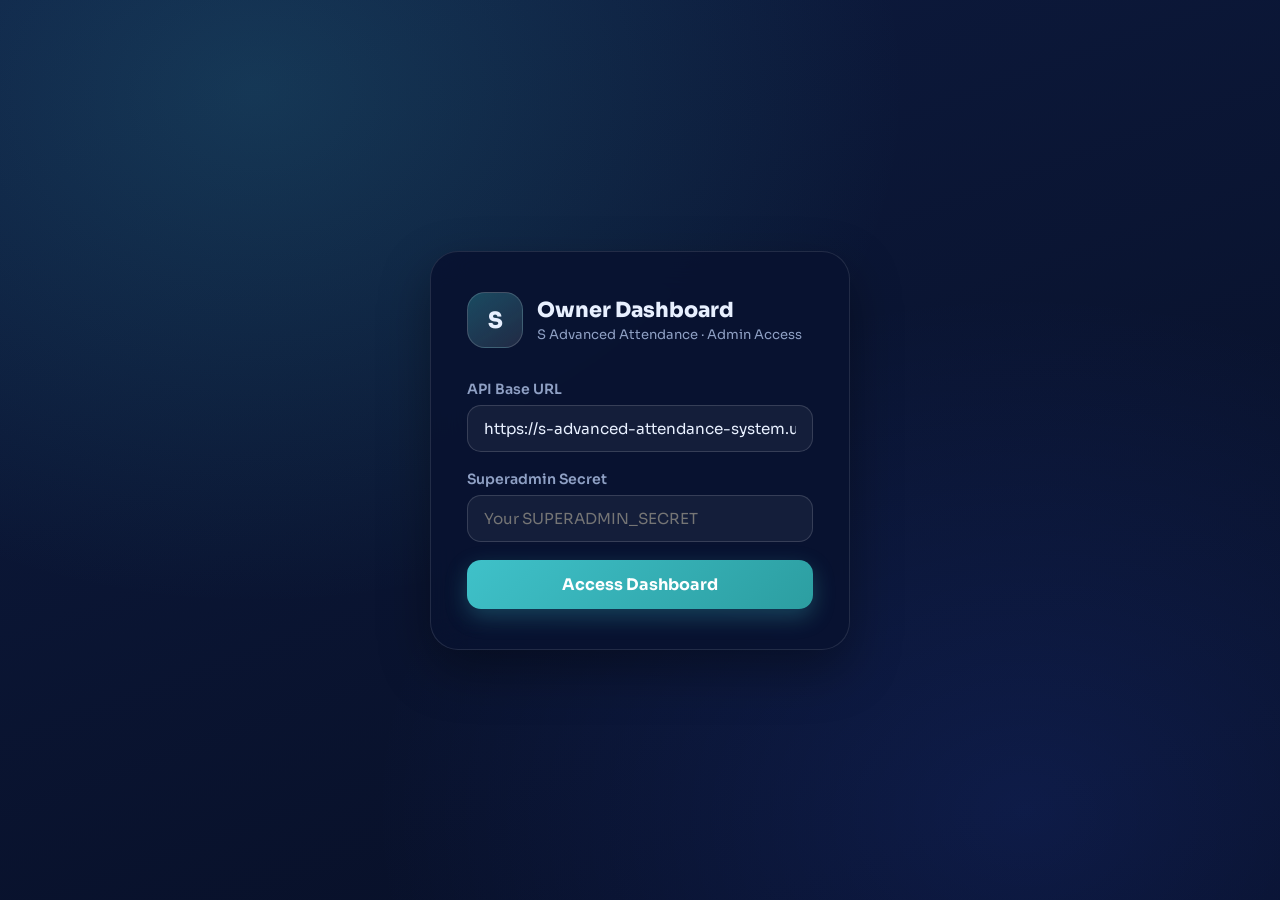
<file: S-Attendance.frontend/admin.html>
<!DOCTYPE html>
<html lang="en">
<head>
  <meta charset="UTF-8" />
  <meta name="viewport" content="width=device-width, initial-scale=1.0" />
  <title>S Attendance · Admin</title>
  <link rel="preconnect" href="https://fonts.googleapis.com" />
  <link rel="preconnect" href="https://fonts.gstatic.com" crossorigin />
  <link href="https://fonts.googleapis.com/css2?family=Sora:wght@400;600;700;800&display=swap" rel="stylesheet" />
  <style>
    :root {
      --bg:      #070e24;
      --surface: rgba(255,255,255,0.07);
      --border:  rgba(255,255,255,0.11);
      --text:    #e8f0ff;
      --muted:   #8fa0c4;
      --accent:  #3fc1c9;
      --green:   #6dd28f;
      --red:     #ff6b6b;
      --yellow:  #ffd166;
      --shadow:  0 20px 50px rgba(0,0,0,0.35);
    }

    *, *::before, *::after { box-sizing: border-box; margin: 0; padding: 0; }

    body {
      font-family: "Sora", system-ui, sans-serif;
      background: radial-gradient(ellipse at 20% 10%, rgba(63,193,201,0.18) 0%, transparent 45%),
                  radial-gradient(ellipse at 80% 90%, rgba(50,95,255,0.15) 0%, transparent 45%),
                  linear-gradient(160deg, #0d1b40 0%, #070e24 100%);
      color: var(--text);
      min-height: 100vh;
    }

    /* ── Login screen ── */
    #login-screen {
      min-height: 100vh;
      display: flex;
      align-items: center;
      justify-content: center;
      padding: 24px;
    }

    .login-card {
      width: min(420px, 100%);
      background: rgba(8,18,48,0.9);
      border: 1px solid var(--border);
      border-radius: 28px;
      padding: 40px 36px;
      box-shadow: var(--shadow);
      backdrop-filter: blur(18px);
      animation: fadeUp .45s ease both;
    }

    @keyframes fadeUp {
      from { opacity:0; transform:translateY(22px); }
      to   { opacity:1; transform:translateY(0); }
    }

    .login-logo {
      display: flex; align-items: center; gap: 14px;
      margin-bottom: 32px;
    }

    .logo-badge {
      width: 56px; height: 56px; border-radius: 18px; flex-shrink: 0;
      background: linear-gradient(145deg, rgba(63,193,201,.32), rgba(255,255,255,.1));
      border: 1px solid rgba(255,255,255,.16);
      display: flex; align-items: center; justify-content: center;
      font-size: 1.4rem; font-weight: 800;
    }

    .login-title   { font-size: 1.3rem; font-weight: 800; }
    .login-sub     { font-size: .82rem; color: var(--muted); margin-top: 3px; }

    .field { display: flex; flex-direction: column; gap: 7px; margin-bottom: 18px; }
    .field label { font-size: .88rem; font-weight: 600; color: var(--muted); }

    input[type="text"], input[type="password"] {
      width: 100%;
      padding: 13px 16px;
      background: rgba(255,255,255,0.05);
      border: 1px solid rgba(255,255,255,0.15);
      border-radius: 14px;
      color: var(--text);
      font-family: inherit;
      font-size: .95rem;
      transition: border-color .2s;
    }
    input:focus { outline: none; border-color: var(--accent); }

    .btn-primary {
      width: 100%; padding: 14px;
      background: linear-gradient(135deg, var(--accent), #2c9ea1);
      border: none; border-radius: 14px; color: white;
      font-family: inherit; font-size: 1rem; font-weight: 700;
      cursor: pointer; transition: transform .2s, box-shadow .2s;
      box-shadow: 0 8px 22px rgba(63,193,201,.28);
    }
    .btn-primary:hover    { transform: translateY(-2px); box-shadow: 0 12px 28px rgba(63,193,201,.38); }
    .btn-primary:disabled { opacity: .55; transform: none; cursor: not-allowed; }

    .login-error {
      margin-top: 14px; padding: 11px 15px;
      background: rgba(255,107,107,.12); border: 1px solid rgba(255,107,107,.3);
      border-radius: 11px; color: var(--red); font-size: .86rem; font-weight: 600;
      text-align: center;
    }

    /* ── Dashboard ── */
    #dashboard { display: none; padding: 28px 20px 48px; max-width: 1200px; margin: 0 auto; }

    /* Top bar */
    .topbar {
      display: flex; align-items: center; justify-content: space-between;
      flex-wrap: wrap; gap: 14px;
      padding: 18px 26px;
      background: var(--surface); border: 1px solid var(--border);
      border-radius: 22px; margin-bottom: 26px;
      box-shadow: var(--shadow);
    }

    .topbar-left { display: flex; align-items: center; gap: 14px; }

    .topbar h1 {
      font-size: clamp(1.1rem, 2.5vw, 1.55rem);
      font-weight: 800;
      background: linear-gradient(135deg, #fff, var(--accent));
      -webkit-background-clip: text; -webkit-text-fill-color: transparent;
      background-clip: text;
    }

    .topbar-sub { font-size: .78rem; color: var(--muted); margin-top: 2px; }

    .btn-sm {
      padding: 9px 16px; border: none; border-radius: 10px;
      font-family: inherit; font-size: .84rem; font-weight: 700;
      cursor: pointer; transition: opacity .2s, transform .15s;
    }
    .btn-sm:hover { transform: translateY(-1px); }

    .btn-refresh { background: rgba(63,193,201,.18); color: var(--accent); border: 1px solid rgba(63,193,201,.3); }
    .btn-logout  { background: rgba(255,107,107,.15); color: var(--red);    border: 1px solid rgba(255,107,107,.3); }

    /* Stat cards */
    .stats-grid {
      display: grid;
      grid-template-columns: repeat(auto-fit, minmax(200px, 1fr));
      gap: 16px; margin-bottom: 26px;
    }

    .stat-card {
      background: var(--surface); border: 1px solid var(--border);
      border-radius: 20px; padding: 22px 24px;
      box-shadow: var(--shadow);
      animation: fadeUp .4s ease both;
    }

    .stat-icon  { font-size: 1.6rem; margin-bottom: 10px; }
    .stat-label { font-size: .78rem; font-weight: 600; color: var(--muted); text-transform: uppercase; letter-spacing: .05em; }
    .stat-value { font-size: 2.4rem; font-weight: 800; line-height: 1.1; margin-top: 4px; }
    .stat-value.accent { color: var(--accent); }
    .stat-value.green  { color: var(--green); }
    .stat-value.yellow { color: var(--yellow); }

    .stat-sub   { font-size: .78rem; color: var(--muted); margin-top: 6px; }

    /* Users table */
    .section-card {
      background: var(--surface); border: 1px solid var(--border);
      border-radius: 22px; padding: 22px;
      box-shadow: var(--shadow);
      animation: fadeUp .5s ease both;
    }

    .section-header {
      display: flex; align-items: center; justify-content: space-between;
      flex-wrap: wrap; gap: 10px; margin-bottom: 18px;
    }

    .section-header h2 { font-size: 1.1rem; font-weight: 700; }

    .pill-tag {
      background: rgba(63,193,201,.15); color: var(--accent);
      border: 1px solid rgba(63,193,201,.28); border-radius: 999px;
      padding: 4px 13px; font-size: .8rem; font-weight: 700;
    }

    .search-bar {
      width: 100%; padding: 11px 16px;
      background: rgba(255,255,255,.05); border: 1px solid rgba(255,255,255,.13);
      border-radius: 12px; color: var(--text);
      font-family: inherit; font-size: .9rem;
      margin-bottom: 16px; transition: border-color .2s;
    }
    .search-bar:focus { outline: none; border-color: var(--accent); }

    .table-wrap { overflow-x: auto; border-radius: 14px; border: 1px solid var(--border); }

    table { width: 100%; border-collapse: collapse; min-width: 700px; }
    thead { background: rgba(255,255,255,.05); }
    th { padding: 12px 16px; text-align: left; font-size: .78rem; font-weight: 700; color: var(--muted); text-transform: uppercase; letter-spacing: .05em; }
    td { padding: 13px 16px; font-size: .88rem; border-top: 1px solid rgba(255,255,255,.06); }
    tbody tr { transition: background .15s; }
    tbody tr:hover { background: rgba(255,255,255,.04); }

    .badge-company {
      display: inline-block;
      background: rgba(63,193,201,.14); color: var(--accent);
      border: 1px solid rgba(63,193,201,.25); border-radius: 8px;
      padding: 3px 10px; font-size: .82rem; font-weight: 700;
      max-width: 180px; overflow: hidden; text-overflow: ellipsis; white-space: nowrap;
    }

    .num-badge {
      display: inline-block;
      background: rgba(255,255,255,.08); border-radius: 8px;
      padding: 3px 10px; font-size: .82rem; font-weight: 700;
      min-width: 36px; text-align: center;
    }

    .btn-delete {
      background: rgba(255,107,107,.14); color: var(--red);
      border: 1px solid rgba(255,107,107,.28); border-radius: 9px;
      padding: 6px 13px; font-size: .8rem; font-weight: 700;
      cursor: pointer; font-family: inherit;
      transition: background .15s, transform .15s;
    }
    .btn-delete:hover { background: rgba(255,107,107,.28); transform: scale(1.04); }

    /* Empty / loading states */
    .state-msg {
      text-align: center; padding: 40px 20px;
      color: var(--muted); font-size: .92rem;
    }

    /* Newest user highlight */
    .newest-banner {
      display: flex; align-items: center; gap: 10px;
      background: rgba(109,210,143,.1); border: 1px solid rgba(109,210,143,.25);
      border-radius: 14px; padding: 13px 18px;
      font-size: .86rem; margin-bottom: 24px;
    }
    .newest-banner .icon { font-size: 1.2rem; }
    .newest-banner strong { color: var(--green); }

    /* Toast */
    #toast {
      position: fixed; bottom: 26px; left: 50%;
      transform: translateX(-50%) translateY(0);
      background: rgba(8,18,48,.97); border: 1px solid var(--border);
      border-radius: 13px; padding: 12px 22px;
      font-size: .9rem; font-weight: 600; color: var(--text);
      box-shadow: 0 10px 28px rgba(0,0,0,.4);
      z-index: 9000; transition: opacity .3s, transform .3s; white-space: nowrap;
    }
    #toast.success { border-color: rgba(109,210,143,.45); color: var(--green); }
    #toast.error   { border-color: rgba(255,107,107,.45); color: var(--red); }
    #toast.hidden  { opacity: 0; pointer-events: none; transform: translateX(-50%) translateY(12px); }

    @media (max-width: 600px) {
      .login-card { padding: 28px 20px; }
      #dashboard  { padding: 16px 12px 36px; }
    }
  </style>
</head>
<body>

  <!-- ── LOGIN ── -->
  <div id="login-screen">
    <div class="login-card">
      <div class="login-logo">
        <div class="logo-badge">S</div>
        <div>
          <div class="login-title">Owner Dashboard</div>
          <div class="login-sub">S Advanced Attendance · Admin Access</div>
        </div>
      </div>

      <div class="field">
        <label>API Base URL</label>
        <input id="api-url" type="text" value="https://s-advanced-attendance-system.up.railway.app" />
      </div>

      <div class="field">
        <label>Superadmin Secret</label>
        <input id="admin-secret" type="password" placeholder="Your SUPERADMIN_SECRET" />
      </div>

      <button class="btn-primary" id="btn-login" onclick="adminLogin()">Access Dashboard</button>
      <div id="login-error" class="login-error" style="display:none"></div>
    </div>
  </div>


  <!-- ── DASHBOARD ── -->
  <div id="dashboard">

    <div class="topbar">
      <div class="topbar-left">
        <div class="logo-badge" style="width:46px;height:46px;font-size:1.1rem;">S</div>
        <div>
          <h1>Owner Dashboard</h1>
          <div class="topbar-sub" id="server-time">Loading…</div>
        </div>
      </div>
      <div style="display:flex;gap:10px;flex-wrap:wrap;">
        <button class="btn-sm btn-refresh" onclick="loadDashboard()">⟳ Refresh</button>
        <button class="btn-sm btn-logout"  onclick="adminLogout()">Sign Out</button>
      </div>
    </div>

    <!-- Stats -->
    <div class="stats-grid" id="stats-grid">
      <div class="stat-card">
        <div class="stat-icon">👥</div>
        <div class="stat-label">Total Accounts</div>
        <div class="stat-value accent" id="stat-users">—</div>
        <div class="stat-sub">Registered companies / users</div>
      </div>
      <div class="stat-card">
        <div class="stat-icon">🪪</div>
        <div class="stat-label">Total Staff Records</div>
        <div class="stat-value" id="stat-staff">—</div>
        <div class="stat-sub">Across all accounts</div>
      </div>
      <div class="stat-card">
        <div class="stat-icon">📋</div>
        <div class="stat-label">Attendance Entries</div>
        <div class="stat-value green" id="stat-att">—</div>
        <div class="stat-sub">All check-ins & check-outs</div>
      </div>
      <div class="stat-card">
        <div class="stat-icon">✅</div>
        <div class="stat-label">Today's Check-ins</div>
        <div class="stat-value yellow" id="stat-today">—</div>
        <div class="stat-sub">UTC date</div>
      </div>
    </div>

    <!-- Newest user -->
    <div class="newest-banner hidden" id="newest-banner">
      <span class="icon">🆕</span>
      <span>Latest signup: <strong id="newest-company">—</strong>
        &nbsp;·&nbsp; <span id="newest-email" style="color:var(--muted)"></span>
        &nbsp;·&nbsp; <span id="newest-date"  style="color:var(--muted)"></span>
      </span>
    </div>

    <!-- Users table -->
    <div class="section-card">
      <div class="section-header">
        <h2>All Registered Accounts</h2>
        <span class="pill-tag" id="user-count-tag">0 users</span>
      </div>
      <input class="search-bar" id="search" type="text" placeholder="🔍  Search by company, email…" oninput="filterTable()" />
      <div class="table-wrap">
        <table>
          <thead>
            <tr>
              <th>#</th>
              <th>Company / User</th>
              <th>Email</th>
              <th>Phone</th>
              <th>Staff</th>
              <th>Attendance</th>
              <th>Joined</th>
              <th>Action</th>
            </tr>
          </thead>
          <tbody id="users-tbody">
            <tr><td colspan="8" class="state-msg">Loading…</td></tr>
          </tbody>
        </table>
      </div>
    </div>
  </div>

  <div id="toast" class="toast hidden"></div>

  <script>
    let API   = "";
    let SECRET = "";
    let allUsers = [];
    let toastT = null;

    function showToast(msg, type = "success") {
      const t = document.getElementById("toast");
      t.textContent = msg; t.className = `toast ${type}`;
      clearTimeout(toastT);
      toastT = setTimeout(() => t.classList.add("hidden"), 3200);
    }

    async function adminFetch(path, opts = {}) {
      const res  = await fetch(`${API}${path}`, {
        headers: { "Content-Type": "application/json", "X-Admin-Secret": SECRET },
        ...opts
      });
      const data = await res.json().catch(() => ({}));
      if (!res.ok) throw new Error(data.error || `Error ${res.status}`);
      return data;
    }

    async function adminLogin() {
      API    = document.getElementById("api-url").value.trim().replace(/\/$/, "");
      SECRET = document.getElementById("admin-secret").value;
      const btn = document.getElementById("btn-login");
      btn.disabled = true; btn.textContent = "Connecting…";
      try {
        await adminFetch("/superadmin/stats");
        sessionStorage.setItem("adm_api",    API);
        sessionStorage.setItem("adm_secret", SECRET);
        document.getElementById("login-screen").style.display = "none";
        document.getElementById("dashboard").style.display    = "block";
        loadDashboard();
      } catch (err) {
        const el = document.getElementById("login-error");
        el.textContent = err.message.includes("403") || err.message.includes("Forbidden")
          ? "Incorrect secret. Check your SUPERADMIN_SECRET."
          : `Connection failed: ${err.message}`;
        el.style.display = "block";
      } finally {
        btn.disabled = false; btn.textContent = "Access Dashboard";
      }
    }

    function adminLogout() {
      sessionStorage.removeItem("adm_api");
      sessionStorage.removeItem("adm_secret");
      document.getElementById("dashboard").style.display    = "none";
      document.getElementById("login-screen").style.display = "flex";
      document.getElementById("admin-secret").value = "";
    }

    async function loadDashboard() {
      try {
        const [stats, users] = await Promise.all([
          adminFetch("/superadmin/stats"),
          adminFetch("/superadmin/users")
        ]);

        // Stats
        document.getElementById("stat-users").textContent = stats.total_users;
        document.getElementById("stat-staff").textContent = stats.total_staff;
        document.getElementById("stat-att").textContent   = stats.total_attendance;
        document.getElementById("stat-today").textContent = stats.today_checkins;
        document.getElementById("server-time").textContent =
          "Server UTC: " + new Date(stats.server_time + "Z").toLocaleString();

        // Newest user banner
        if (stats.newest_user) {
          document.getElementById("newest-company").textContent = stats.newest_user.company;
          document.getElementById("newest-email").textContent   = stats.newest_user.email;
          document.getElementById("newest-date").textContent    =
            new Date(stats.newest_user.created_at + "Z").toLocaleDateString();
          document.getElementById("newest-banner").classList.remove("hidden");
        }

        // Table
        allUsers = users;
        document.getElementById("user-count-tag").textContent = `${users.length} user${users.length !== 1 ? "s" : ""}`;
        renderTable(users);

      } catch (err) {
        showToast("Failed to load: " + err.message, "error");
      }
    }

    function renderTable(users) {
      const tbody = document.getElementById("users-tbody");
      if (!users.length) {
        tbody.innerHTML = '<tr><td colspan="8" class="state-msg">No accounts yet.</td></tr>';
        return;
      }
      tbody.innerHTML = users.map((u, i) => `
        <tr>
          <td style="color:var(--muted);font-size:.82rem">${i + 1}</td>
          <td><span class="badge-company" title="${esc(u.company)}">${esc(u.company)}</span></td>
          <td style="color:var(--muted)">${esc(u.email)}</td>
          <td style="color:var(--muted)">${esc(u.phone || "—")}</td>
          <td><span class="num-badge">${u.staff_count}</span></td>
          <td><span class="num-badge">${u.attendance_count}</span></td>
          <td style="color:var(--muted);font-size:.82rem">${fmtDate(u.created_at)}</td>
          <td>
            <button class="btn-delete" onclick="deleteUser(${u.id}, '${esc(u.company)}')">
              🗑 Delete
            </button>
          </td>
        </tr>
      `).join("");
    }

    function filterTable() {
      const q = document.getElementById("search").value.toLowerCase();
      renderTable(allUsers.filter(u =>
        u.company.toLowerCase().includes(q) || u.email.toLowerCase().includes(q)
      ));
    }

    async function deleteUser(id, company) {
      if (!confirm(`Delete account "${company}" and ALL their data?\nThis cannot be undone.`)) return;
      try {
        await adminFetch(`/superadmin/users/${id}`, { method: "DELETE" });
        showToast(`"${company}" deleted.`, "success");
        loadDashboard();
      } catch (err) {
        showToast("Delete failed: " + err.message, "error");
      }
    }

    function esc(str) {
      return String(str ?? "").replace(/&/g,"&amp;").replace(/</g,"&lt;").replace(/>/g,"&gt;").replace(/"/g,"&quot;");
    }

    function fmtDate(iso) {
      if (!iso) return "—";
      return new Date(iso + "Z").toLocaleDateString(undefined, { year:"numeric", month:"short", day:"numeric" });
    }

    // Auto-restore session
    const savedApi    = sessionStorage.getItem("adm_api");
    const savedSecret = sessionStorage.getItem("adm_secret");
    if (savedApi && savedSecret) {
      API = savedApi; SECRET = savedSecret;
      document.getElementById("api-url").value = savedApi;
      document.getElementById("login-screen").style.display = "none";
      document.getElementById("dashboard").style.display    = "block";
      loadDashboard();
    }

    // Enter key on secret field
    document.getElementById("admin-secret").addEventListener("keydown", e => {
      if (e.key === "Enter") adminLogin();
    });
  </script>
</body>
</html>
</file>
